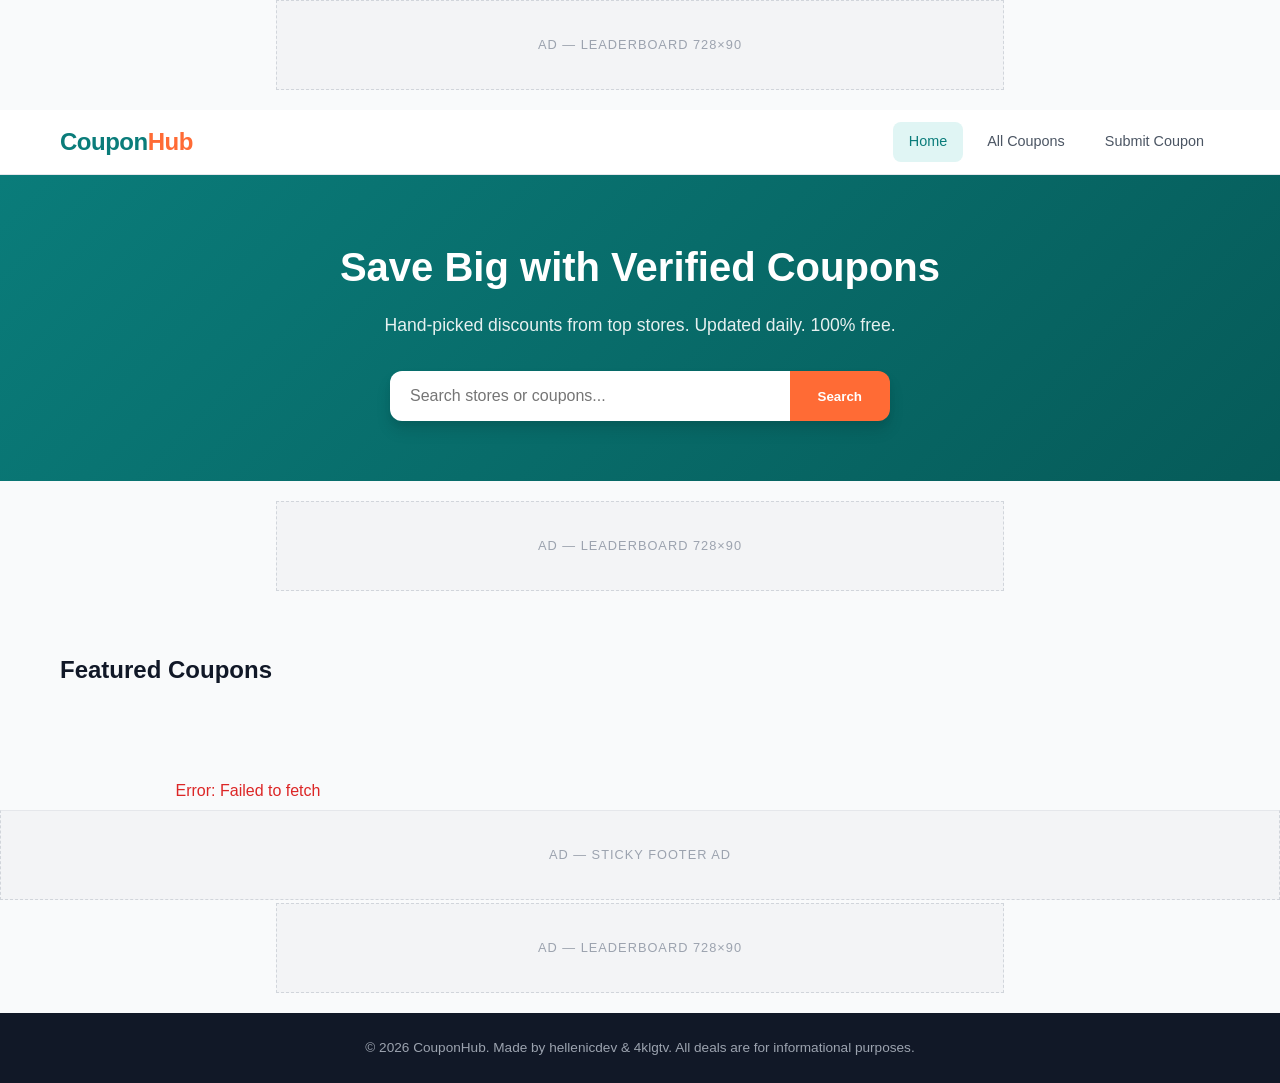
<file: frontend/index.html>
<!DOCTYPE html>
<html lang="en">
<head>
  <meta charset="UTF-8">
  <meta name="viewport" content="width=device-width, initial-scale=1.0">
  <meta name="description" content="Verified free coupons and discount codes from top stores. Save money daily — 100% free.">
  <meta name="keywords" content="coupons, discount codes, deals, free coupons, promo codes, savings">
  <meta property="og:title" content="CouponHub — Save Money Today">
  <meta property="og:description" content="Verified free coupons and discount codes from top stores.">
  <meta property="og:type" content="website">
  <meta property="og:url" content="https://hellenicdev.github.io/qoupon/">
  <meta name="twitter:card" content="summary">
  <meta name="twitter:title" content="CouponHub — Save Money Today">
  <meta name="twitter:description" content="Verified free coupons and discount codes from top stores.">
  <link rel="icon" href="data:image/svg+xml,<svg xmlns='http://www.w3.org/2000/svg' viewBox='0 0 32 32'><rect width='32' height='32' rx='6' fill='%230a7c7a'/><text x='16' y='22' font-size='18' font-weight='bold' fill='white' text-anchor='middle' font-family='sans-serif'>C</text></svg>">
  <title>CouponHub — Save Money Today</title>
  <link rel="stylesheet" href="css/style.css">
</head>
<body>

<div class="ad-block ad-leaderboard" style="margin-top:0;">Ad — Leaderboard 728×90</div>

<header class="header">
  <div class="container header-inner">
    <a href="/" class="logo">Coupon<span>Hub</span></a>
    <nav class="nav">
      <a href="/" class="active">Home</a>
      <a href="/coupons.html">All Coupons</a>
      <a href="/submit.html">Submit Coupon</a>
    </nav>
  </div>
</header>

<section class="hero">
  <div class="container">
    <h1>Save Big with Verified Coupons</h1>
    <p>Hand-picked discounts from top stores. Updated daily. 100% free.</p>
    <div class="search-bar">
      <input type="text" id="searchInput" placeholder="Search stores or coupons..." onkeydown="if(event.key==='Enter') window.location.href='/coupons.html?search='+encodeURIComponent(this.value)">
      <button onclick="window.location.href='/coupons.html?search='+encodeURIComponent(document.getElementById('searchInput').value)">Search</button>
    </div>
  </div>
</section>

<div class="ad-block ad-leaderboard">Ad — Leaderboard 728×90</div>

<section class="section">
  <div class="container">
    <h2 class="section-title">Featured Coupons</h2>
    <div id="categoryFilter" class="category-filter"></div>
    <div id="couponGrid" class="coupon-grid"></div>
  </div>
</section>

<div class="ad-block ad-leaderboard">Ad — Leaderboard 728×90</div>

<div class="ad-block ad-sticky">Ad — Sticky Footer Ad</div>

<div id="interstitial" class="interstitial-overlay">
  <div class="interstitial-box">
    <button class="interstitial-close" onclick="closeInterstitial()">&times;</button>
    <p style="font-weight:700;margin-bottom:8px;">Before you go...</p>
    <div class="ad-block" style="width:300px;height:250px;margin:16px auto;">Ad — Interstitial 300×250</div>
    <button class="btn btn-primary btn-sm" onclick="closeInterstitial()">Continue</button>
  </div>
</div>

<footer class="footer">
  <div class="container">
    <p>&copy; 2026 CouponHub. Made by <a href="https://github.com/hellenicdev" style="color:var(--gray-400)">hellenicdev</a> &amp; <a href="https://github.com/4klgtv" style="color:var(--gray-400)">4klgtv</a>. All deals are for informational purposes.</p>
  </div>
</footer>

<script>
  window.API_BASE = 'https://qoupon.onrender.com/api';
</script>
<script src="js/api.js"></script>
<script src="js/app.js"></script>
<script>
  loadCategories('categoryFilter', cat => loadCoupons('couponGrid', { category: cat }));
  loadCoupons('couponGrid', { limit: 12 });
</script>
</body>
</html>
</file>
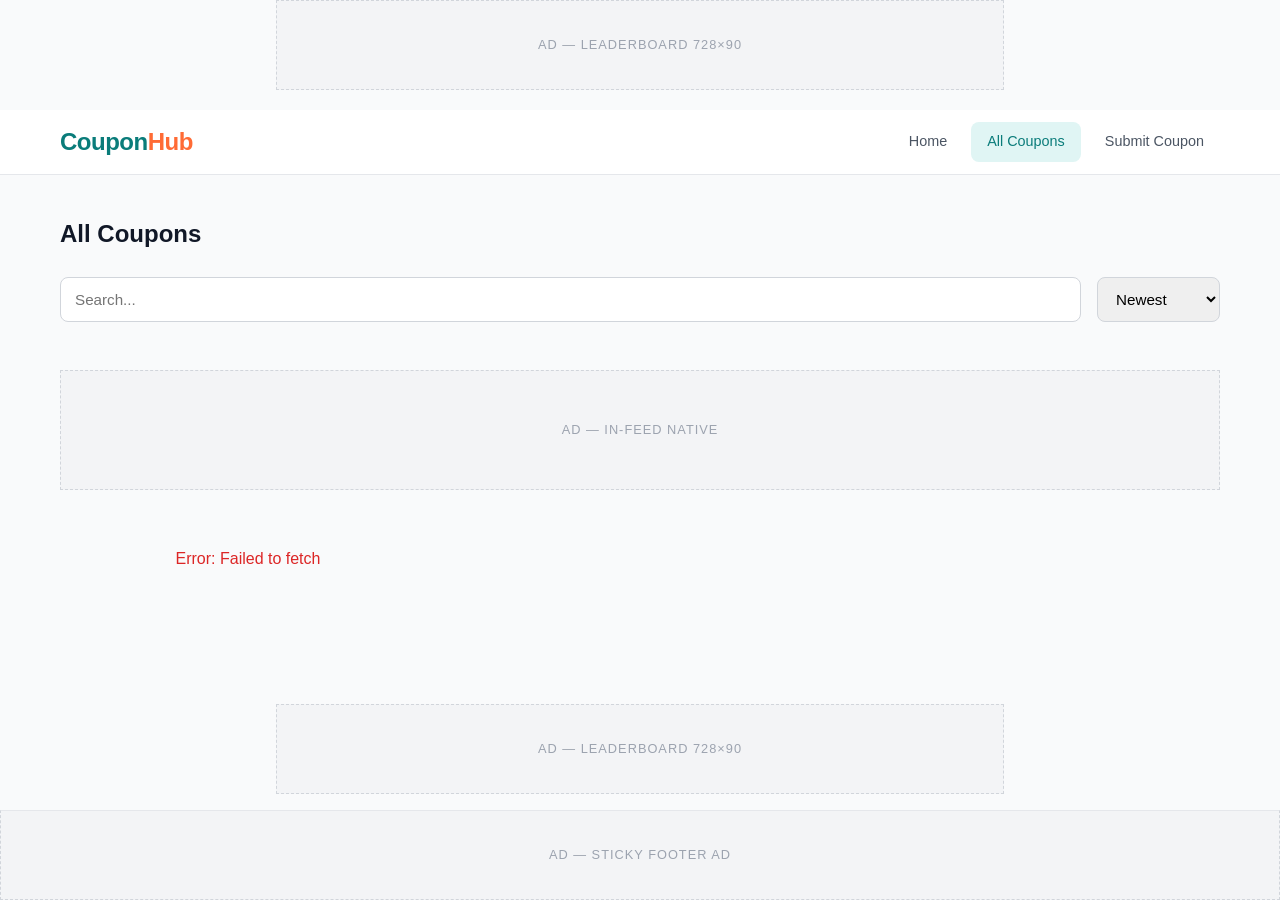
<file: frontend/coupons.html>
<!DOCTYPE html>
<html lang="en">
<head>
  <meta charset="UTF-8">
  <meta name="viewport" content="width=device-width, initial-scale=1.0">
  <meta name="description" content="Browse all verified coupons and discount codes. Search, filter by category, and save.">
  <meta property="og:title" content="All Coupons — CouponHub">
  <meta property="og:description" content="Browse all verified coupons and discount codes.">
  <meta property="og:type" content="website">
  <meta property="og:url" content="https://hellenicdev.github.io/qoupon/coupons.html">
  <meta name="twitter:card" content="summary">
  <meta name="twitter:title" content="All Coupons — CouponHub">
  <meta name="twitter:description" content="Browse all verified coupons and discount codes.">
  <link rel="icon" href="data:image/svg+xml,<svg xmlns='http://www.w3.org/2000/svg' viewBox='0 0 32 32'><rect width='32' height='32' rx='6' fill='%230a7c7a'/><text x='16' y='22' font-size='18' font-weight='bold' fill='white' text-anchor='middle' font-family='sans-serif'>C</text></svg>">
  <title>All Coupons — CouponHub</title>
  <link rel="stylesheet" href="css/style.css">
</head>
<body>

<div class="ad-block ad-leaderboard" style="margin-top:0;">Ad — Leaderboard 728×90</div>

<header class="header">
  <div class="container header-inner">
    <a href="/" class="logo">Coupon<span>Hub</span></a>
    <nav class="nav">
      <a href="/">Home</a>
      <a href="/coupons.html" class="active">All Coupons</a>
      <a href="/submit.html">Submit Coupon</a>
    </nav>
  </div>
</header>

<section class="section">
  <div class="container">
    <h1 class="section-title">All Coupons</h1>

    <div style="display:flex;gap:16px;flex-wrap:wrap;margin-bottom:24px;">
      <input type="text" id="searchInput" placeholder="Search..." style="flex:1;padding:12px 14px;border:1px solid var(--gray-300);border-radius:var(--radius);font-size:0.95rem;">
      <select id="sortSelect" style="padding:12px 14px;border:1px solid var(--gray-300);border-radius:var(--radius);font-size:0.95rem;">
        <option value="-createdAt">Newest</option>
        <option value="store">Store A-Z</option>
        <option value="-clicks">Most Used</option>
      </select>
    </div>

    <div id="categoryFilter" class="category-filter"></div>
    <div class="ad-block ad-native">Ad — In-Feed Native</div>
    <div id="couponGrid" class="coupon-grid"></div>
    <div id="pagination" class="pagination"></div>
  </div>
</section>

<div class="ad-block ad-leaderboard">Ad — Leaderboard 728×90</div>
<div class="ad-block ad-sticky">Ad — Sticky Footer Ad</div>

<div id="interstitial" class="interstitial-overlay">
  <div class="interstitial-box">
    <button class="interstitial-close" onclick="closeInterstitial()">&times;</button>
    <p style="font-weight:700;margin-bottom:8px;">Before you go...</p>
    <div class="ad-block" style="width:300px;height:250px;margin:16px auto;">Ad — Interstitial 300×250</div>
    <button class="btn btn-primary btn-sm" onclick="closeInterstitial()">Continue</button>
  </div>
</div>

<footer class="footer">
  <div class="container">
    <p>&copy; 2026 CouponHub. Made by <a href="https://github.com/hellenicdev" style="color:var(--gray-400)">hellenicdev</a> &amp; <a href="https://github.com/4klgtv" style="color:var(--gray-400)">4klgtv</a>. All deals are for informational purposes.</p>
  </div>
</footer>

<script>
  window.API_BASE = 'https://qoupon.onrender.com/api';
</script>
<script src="js/api.js"></script>
<script src="js/app.js"></script>
<script>
  let currentPage = 1;
  let currentCat = '';
  let currentSearch = new URLSearchParams(location.search).get('search') || '';

  if (currentSearch) document.getElementById('searchInput').value = currentSearch;

  async function load() {
    const data = await loadCoupons('couponGrid', {
      category: currentCat,
      search: currentSearch,
      page: currentPage,
      limit: 20
    });
    if (!data) return;
    const pg = document.getElementById('pagination');
    pg.innerHTML = '';
    if (data.page > 1) {
      pg.innerHTML += `<button onclick="currentPage--;load()">Prev</button>`;
    }
    pg.innerHTML += `<span style="padding:8px 12px;color:var(--gray-500)">Page ${data.page} of ${data.pages}</span>`;
    if (data.page < data.pages) {
      pg.innerHTML += `<button onclick="currentPage++;load()">Next</button>`;
    }
  }

  document.getElementById('searchInput').addEventListener('input', e => {
    currentSearch = e.target.value;
    currentPage = 1;
    load();
  });

  loadCategories('categoryFilter', cat => {
    currentCat = cat;
    currentPage = 1;
    load();
  });

  load();
</script>
</body>
</html>
</file>
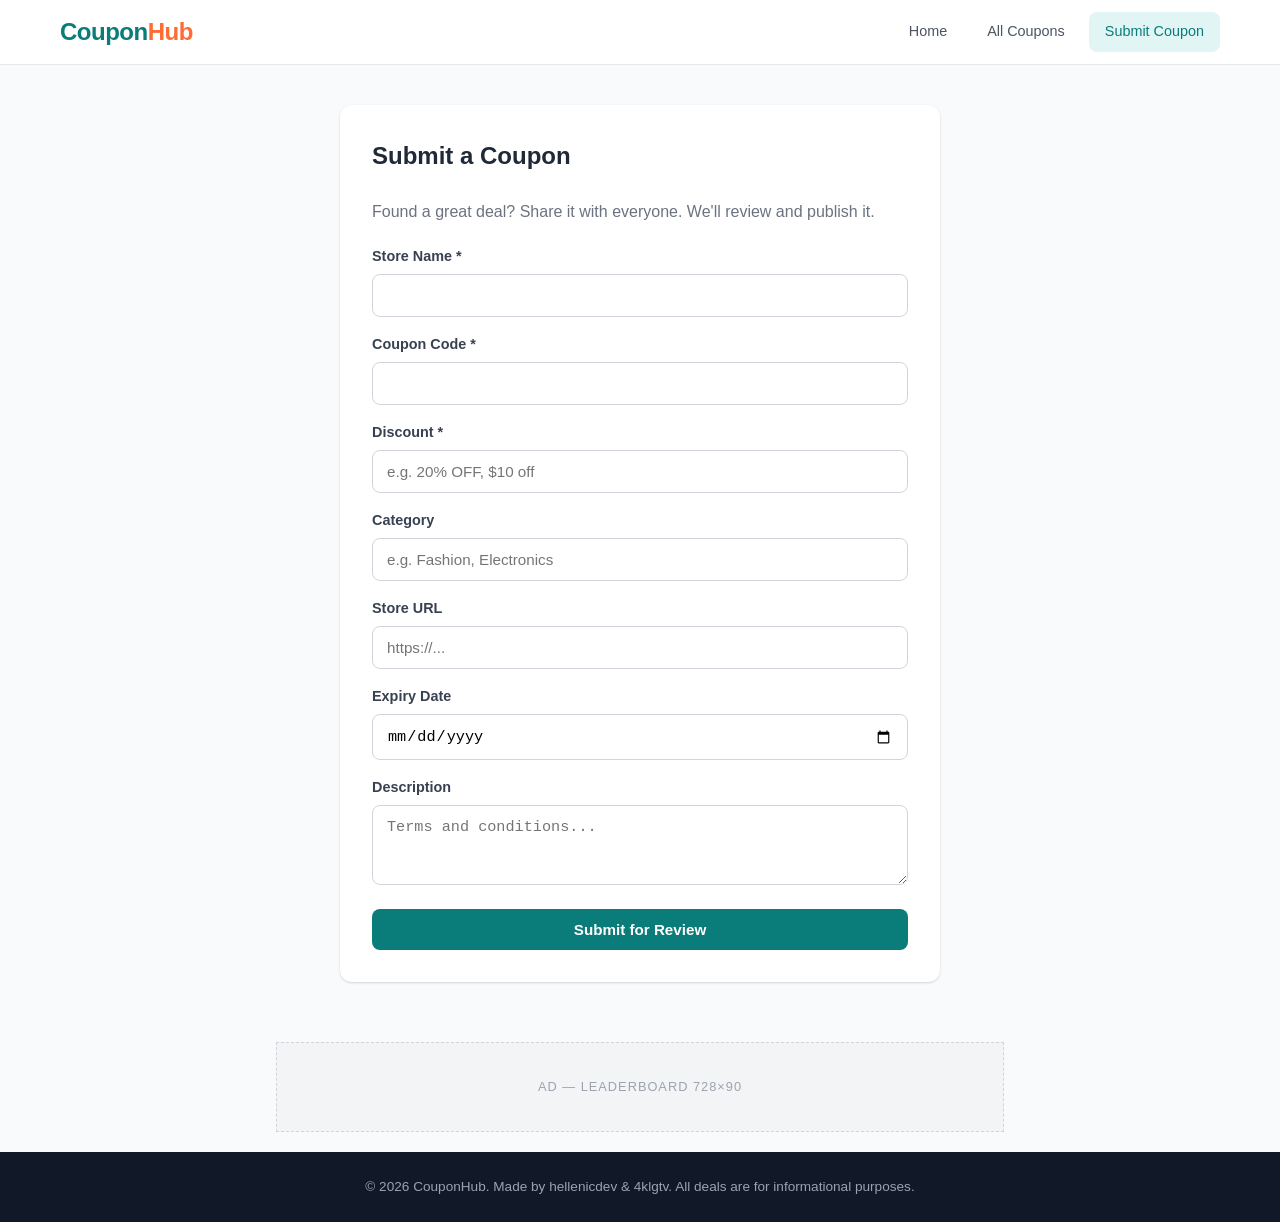
<file: frontend/submit.html>
<!DOCTYPE html>
<html lang="en">
<head>
  <meta charset="UTF-8">
  <meta name="viewport" content="width=device-width, initial-scale=1.0">
  <meta name="description" content="Submit a coupon or discount code for review. Share deals with the community.">
  <meta property="og:title" content="Submit a Coupon — CouponHub">
  <meta property="og:description" content="Submit a coupon or discount code for review.">
  <meta property="og:type" content="website">
  <meta property="og:url" content="https://hellenicdev.github.io/qoupon/submit.html">
  <meta name="twitter:card" content="summary">
  <meta name="twitter:title" content="Submit a Coupon — CouponHub">
  <meta name="twitter:description" content="Submit a coupon or discount code for review.">
  <link rel="icon" href="data:image/svg+xml,<svg xmlns='http://www.w3.org/2000/svg' viewBox='0 0 32 32'><rect width='32' height='32' rx='6' fill='%230a7c7a'/><text x='16' y='22' font-size='18' font-weight='bold' fill='white' text-anchor='middle' font-family='sans-serif'>C</text></svg>">
  <title>Submit a Coupon — CouponHub</title>
  <link rel="stylesheet" href="css/style.css">
</head>
<body>

<header class="header">
  <div class="container header-inner">
    <a href="/" class="logo">Coupon<span>Hub</span></a>
    <nav class="nav">
      <a href="/">Home</a>
      <a href="/coupons.html">All Coupons</a>
      <a href="/submit.html" class="active">Submit Coupon</a>
    </nav>
  </div>
</header>

<section class="section">
  <div class="container">
    <div class="form-card">
      <h2>Submit a Coupon</h2>
      <p style="color:var(--gray-500);margin-bottom:20px;">Found a great deal? Share it with everyone. We'll review and publish it.</p>

      <div id="successMsg" class="success-message"></div>
      <div id="errorMsg" class="error-message"></div>

      <form id="submitForm">
        <div class="form-group">
          <label for="store">Store Name *</label>
          <input type="text" id="store" required>
        </div>
        <div class="form-group">
          <label for="code">Coupon Code *</label>
          <input type="text" id="code" required>
        </div>
        <div class="form-group">
          <label for="discount">Discount *</label>
          <input type="text" id="discount" placeholder="e.g. 20% OFF, $10 off" required>
        </div>
        <div class="form-group">
          <label for="category">Category</label>
          <input type="text" id="category" placeholder="e.g. Fashion, Electronics">
        </div>
        <div class="form-group">
          <label for="url">Store URL</label>
          <input type="url" id="url" placeholder="https://...">
        </div>
        <div class="form-group">
          <label for="expiry">Expiry Date</label>
          <input type="date" id="expiry">
        </div>
        <div class="form-group">
          <label for="desc">Description</label>
          <textarea id="desc" rows="3" placeholder="Terms and conditions..."></textarea>
        </div>
        <button type="submit" class="btn btn-primary btn-block">Submit for Review</button>
      </form>
    </div>
  </div>
</section>

<div class="ad-block ad-leaderboard">Ad — Leaderboard 728×90</div>
<footer class="footer">
  <div class="container">
    <p>&copy; 2026 CouponHub. Made by <a href="https://github.com/hellenicdev" style="color:var(--gray-400)">hellenicdev</a> &amp; <a href="https://github.com/4klgtv" style="color:var(--gray-400)">4klgtv</a>. All deals are for informational purposes.</p>
  </div>
</footer>

<script>
  window.API_BASE = 'https://qoupon.onrender.com/api';
</script>
<script src="js/api.js"></script>
<script>
  document.getElementById('submitForm').addEventListener('submit', async e => {
    e.preventDefault();
    const success = document.getElementById('successMsg');
    const error = document.getElementById('errorMsg');
    success.style.display = 'none';
    error.style.display = 'none';

    try {
      await SubmissionAPI.submit({
        store: document.getElementById('store').value,
        code: document.getElementById('code').value,
        discount: document.getElementById('discount').value,
        category: document.getElementById('category').value || undefined,
        url: document.getElementById('url').value || undefined,
        expiryDate: document.getElementById('expiry').value || undefined,
        description: document.getElementById('desc').value || undefined
      });
      success.textContent = 'Coupon submitted! It will appear after review.';
      success.style.display = 'block';
      document.getElementById('submitForm').reset();

      AnalyticsAPI.track({ type: 'submission' }).catch(() => {});
    } catch (err) {
      error.textContent = err.message;
      error.style.display = 'block';
    }
  });
</script>
</body>
</html>
</file>
<file: frontend/css/style.css>
:root {
  --primary: #0a7c7a;
  --primary-dark: #065b59;
  --primary-light: #e0f5f4;
  --accent: #ff6b35;
  --accent-light: #fff0e8;
  --gray-50: #f9fafb;
  --gray-100: #f3f4f6;
  --gray-200: #e5e7eb;
  --gray-300: #d1d5db;
  --gray-400: #9ca3af;
  --gray-500: #6b7280;
  --gray-600: #4b5563;
  --gray-700: #374151;
  --gray-800: #1f2937;
  --gray-900: #111827;
  --white: #ffffff;
  --shadow: 0 1px 3px rgba(0,0,0,0.1), 0 1px 2px rgba(0,0,0,0.06);
  --shadow-md: 0 4px 6px rgba(0,0,0,0.1), 0 2px 4px rgba(0,0,0,0.06);
  --shadow-lg: 0 10px 15px rgba(0,0,0,0.1), 0 4px 6px rgba(0,0,0,0.05);
  --radius: 8px;
  --radius-lg: 12px;
  --transition: 200ms ease;
}

*, *::before, *::after {
  box-sizing: border-box;
  margin: 0;
  padding: 0;
}

html { scroll-behavior: smooth; }

body {
  font-family: -apple-system, BlinkMacSystemFont, 'Segoe UI', Roboto, Oxygen, Ubuntu, sans-serif;
  color: var(--gray-800);
  background: var(--gray-50);
  line-height: 1.6;
  min-height: 100vh;
  display: flex;
  flex-direction: column;
}

a { color: var(--primary); text-decoration: none; transition: color var(--transition); }
a:hover { color: var(--primary-dark); }
img { max-width: 100%; height: auto; }

.container {
  max-width: 1200px;
  margin: 0 auto;
  padding: 0 20px;
}

/* ─── Header ─── */
.header {
  background: var(--white);
  border-bottom: 1px solid var(--gray-200);
  position: sticky;
  top: 0;
  z-index: 100;
}
.header-inner {
  display: flex;
  align-items: center;
  justify-content: space-between;
  height: 64px;
  gap: 20px;
}
.logo {
  font-size: 1.5rem;
  font-weight: 800;
  color: var(--primary);
  letter-spacing: -0.5px;
}
.logo span { color: var(--accent); }
.nav { display: flex; gap: 8px; align-items: center; }
.nav a {
  padding: 8px 16px;
  border-radius: var(--radius);
  color: var(--gray-600);
  font-weight: 500;
  font-size: 0.9rem;
}
.nav a:hover, .nav a.active {
  background: var(--primary-light);
  color: var(--primary);
}

/* ─── Hero ─── */
.hero {
  background: linear-gradient(135deg, var(--primary) 0%, var(--primary-dark) 100%);
  color: var(--white);
  padding: 60px 0;
  text-align: center;
}
.hero h1 { font-size: 2.5rem; font-weight: 800; margin-bottom: 12px; }
.hero p { font-size: 1.1rem; opacity: 0.9; max-width: 600px; margin: 0 auto 32px; }
.search-bar {
  display: flex;
  max-width: 500px;
  margin: 0 auto;
  border-radius: var(--radius-lg);
  overflow: hidden;
  box-shadow: var(--shadow-lg);
}
.search-bar input {
  flex: 1;
  border: none;
  padding: 16px 20px;
  font-size: 1rem;
  outline: none;
}
.search-bar button {
  background: var(--accent);
  border: none;
  color: var(--white);
  padding: 16px 28px;
  font-weight: 600;
  cursor: pointer;
  transition: background var(--transition);
}
.search-bar button:hover { background: #e55a28; }

/* ─── Ad blocks ─── */
.ad-block {
  background: var(--gray-100);
  border: 1px dashed var(--gray-300);
  display: flex;
  align-items: center;
  justify-content: center;
  color: var(--gray-400);
  font-size: 0.8rem;
  text-transform: uppercase;
  letter-spacing: 1px;
  margin: 20px 0;
  overflow: hidden;
}
.ad-leaderboard { width: 100%; max-width: 728px; height: 90px; margin: 20px auto; }
.ad-sidebar { width: 100%; max-width: 300px; height: 600px; margin: 0 auto 20px; }
.ad-native { width: 100%; height: 120px; margin: 16px 0; }
.ad-sticky {
  position: fixed;
  bottom: 0;
  left: 0;
  right: 0;
  width: 100%;
  height: 50px;
  background: var(--gray-100);
  border-top: 1px solid var(--gray-200);
  z-index: 99;
  margin: 0;
  border-radius: 0;
  max-width: 100%;
}
@media (min-width: 768px) {
  .ad-sticky { height: 90px; }
}

/* ─── Coupon Grid ─── */
.section { padding: 40px 0; }
.section-title {
  font-size: 1.5rem;
  font-weight: 700;
  margin-bottom: 24px;
  color: var(--gray-900);
}
.coupon-grid {
  display: grid;
  gap: 16px;
  grid-template-columns: repeat(auto-fill, minmax(300px, 1fr));
}

.coupon-card {
  background: var(--white);
  border-radius: var(--radius-lg);
  box-shadow: var(--shadow);
  padding: 20px;
  transition: box-shadow var(--transition), transform var(--transition);
  display: flex;
  flex-direction: column;
  position: relative;
  border: 1px solid var(--gray-200);
}
.coupon-card:hover {
  box-shadow: var(--shadow-md);
  transform: translateY(-2px);
}
.coupon-store {
  font-size: 0.75rem;
  text-transform: uppercase;
  letter-spacing: 1px;
  color: var(--gray-400);
  margin-bottom: 4px;
}
.coupon-discount {
  font-size: 1.6rem;
  font-weight: 800;
  color: var(--primary);
  margin-bottom: 4px;
}
.coupon-desc {
  color: var(--gray-600);
  font-size: 0.9rem;
  margin-bottom: 12px;
  flex: 1;
}
.coupon-meta {
  display: flex;
  gap: 12px;
  font-size: 0.8rem;
  color: var(--gray-400);
  margin-bottom: 12px;
}
.coupon-code-wrap {
  display: flex;
  align-items: center;
  gap: 8px;
  background: var(--primary-light);
  border: 2px dashed var(--primary);
  border-radius: var(--radius);
  padding: 8px 12px;
  cursor: pointer;
  transition: background var(--transition);
}
.coupon-code-wrap:hover { background: #c8eae8; }
.coupon-code {
  font-family: 'Courier New', monospace;
  font-weight: 700;
  font-size: 1rem;
  color: var(--primary-dark);
  flex: 1;
  letter-spacing: 1px;
}
.copy-btn {
  background: var(--primary);
  color: var(--white);
  border: none;
  border-radius: var(--radius);
  padding: 6px 14px;
  font-size: 0.8rem;
  font-weight: 600;
  cursor: pointer;
  transition: background var(--transition);
}
.copy-btn:hover { background: var(--primary-dark); }
.coupon-expired {
  opacity: 0.5;
  position: relative;
}
.coupon-expired::after {
  content: 'EXPIRED';
  position: absolute;
  top: 12px;
  right: 12px;
  background: var(--gray-400);
  color: var(--white);
  padding: 2px 10px;
  border-radius: 4px;
  font-size: 0.7rem;
  font-weight: 700;
}

.category-filter {
  display: flex;
  gap: 8px;
  flex-wrap: wrap;
  margin-bottom: 24px;
}
.category-filter button {
  padding: 8px 20px;
  border-radius: 20px;
  border: 1px solid var(--gray-200);
  background: var(--white);
  color: var(--gray-600);
  font-size: 0.85rem;
  cursor: pointer;
  transition: all var(--transition);
}
.category-filter button:hover, .category-filter button.active {
  background: var(--primary);
  color: var(--white);
  border-color: var(--primary);
}

/* ─── Submit Page ─── */
.form-card {
  background: var(--white);
  border-radius: var(--radius-lg);
  box-shadow: var(--shadow);
  padding: 32px;
  max-width: 600px;
  margin: 0 auto;
}
.form-card h2 { margin-bottom: 24px; }
.form-group {
  margin-bottom: 16px;
}
.form-group label {
  display: block;
  font-weight: 600;
  font-size: 0.9rem;
  color: var(--gray-700);
  margin-bottom: 6px;
}
.form-group input, .form-group textarea, .form-group select {
  width: 100%;
  padding: 12px 14px;
  border: 1px solid var(--gray-300);
  border-radius: var(--radius);
  font-size: 0.95rem;
  outline: none;
  transition: border var(--transition);
}
.form-group input:focus, .form-group textarea:focus, .form-group select:focus {
  border-color: var(--primary);
  box-shadow: 0 0 0 3px rgba(10,124,122,0.15);
}
.btn {
  display: inline-flex;
  align-items: center;
  justify-content: center;
  padding: 12px 28px;
  border: none;
  border-radius: var(--radius);
  font-size: 0.95rem;
  font-weight: 600;
  cursor: pointer;
  transition: all var(--transition);
}
.btn-primary {
  background: var(--primary);
  color: var(--white);
}
.btn-primary:hover { background: var(--primary-dark); }
.btn-accent {
  background: var(--accent);
  color: var(--white);
}
.btn-accent:hover { background: #e55a28; }
.btn-sm {
  padding: 8px 16px;
  font-size: 0.85rem;
}
.btn-block { width: 100%; }
.btn-danger { background: #dc2626; color: var(--white); }
.btn-danger:hover { background: #b91c1c; }
.btn-outline {
  background: transparent;
  border: 1px solid var(--gray-300);
  color: var(--gray-600);
}
.btn-outline:hover { border-color: var(--primary); color: var(--primary); }

.success-message {
  background: #d1fae5;
  color: #065f46;
  padding: 16px;
  border-radius: var(--radius);
  margin-bottom: 16px;
  display: none;
}
.error-message {
  background: #fee2e2;
  color: #991b1b;
  padding: 16px;
  border-radius: var(--radius);
  margin-bottom: 16px;
  display: none;
}

/* ─── Single Coupon ─── */
.coupon-detail {
  background: var(--white);
  border-radius: var(--radius-lg);
  box-shadow: var(--shadow);
  padding: 32px;
  max-width: 700px;
  margin: 0 auto;
}
.coupon-detail .coupon-discount { font-size: 2.5rem; }
.coupon-detail .coupon-code {
  font-size: 1.4rem;
  text-align: center;
  padding: 16px;
}

/* ─── Footer ─── */
.footer {
  background: var(--gray-900);
  color: var(--gray-400);
  padding: 24px 0;
  text-align: center;
  margin-top: auto;
  font-size: 0.85rem;
}

/* ─── Loading ─── */
.loading {
  text-align: center;
  padding: 40px;
  color: var(--gray-400);
}
.spinner {
  width: 32px;
  height: 32px;
  border: 3px solid var(--gray-200);
  border-top-color: var(--primary);
  border-radius: 50%;
  animation: spin 0.8s linear infinite;
  margin: 0 auto 12px;
}
@keyframes spin { to { transform: rotate(360deg); } }

/* ─── Pagination ─── */
.pagination {
  display: flex;
  justify-content: center;
  gap: 8px;
  margin-top: 32px;
}
.pagination button {
  padding: 8px 16px;
  border: 1px solid var(--gray-200);
  border-radius: var(--radius);
  background: var(--white);
  cursor: pointer;
  transition: all var(--transition);
}
.pagination button:hover:not(:disabled) {
  background: var(--primary);
  color: var(--white);
  border-color: var(--primary);
}
.pagination button:disabled { opacity: 0.4; cursor: default; }

/* ─── Toast / notification ─── */
.toast {
  position: fixed;
  bottom: 80px;
  right: 20px;
  background: var(--gray-900);
  color: var(--white);
  padding: 12px 20px;
  border-radius: var(--radius);
  font-size: 0.9rem;
  opacity: 0;
  transform: translateY(10px);
  transition: all 300ms ease;
  pointer-events: none;
  z-index: 200;
}
.toast.show {
  opacity: 1;
  transform: translateY(0);
}

/* ─── Interstitial overlay ─── */
.interstitial-overlay {
  display: none;
  position: fixed;
  inset: 0;
  background: rgba(0,0,0,0.6);
  z-index: 500;
  align-items: center;
  justify-content: center;
}
.interstitial-overlay.show { display: flex; }
.interstitial-box {
  background: var(--white);
  border-radius: var(--radius-lg);
  padding: 32px;
  max-width: 400px;
  width: 90%;
  text-align: center;
  position: relative;
}
.interstitial-box .ad-block { margin: 16px 0; }
.interstitial-close {
  position: absolute;
  top: 8px;
  right: 12px;
  background: none;
  border: none;
  font-size: 1.5rem;
  cursor: pointer;
  color: var(--gray-400);
}

@media (max-width: 768px) {
  .hero h1 { font-size: 1.6rem; }
  .hero p { font-size: 0.95rem; }
  .coupon-grid { grid-template-columns: 1fr; }
  .header-inner { height: 56px; }
  .nav a { padding: 6px 10px; font-size: 0.8rem; }
  .form-card { padding: 20px; }
  .coupon-detail { padding: 20px; }
  .ad-sidebar { display: none; }
}
</file>
